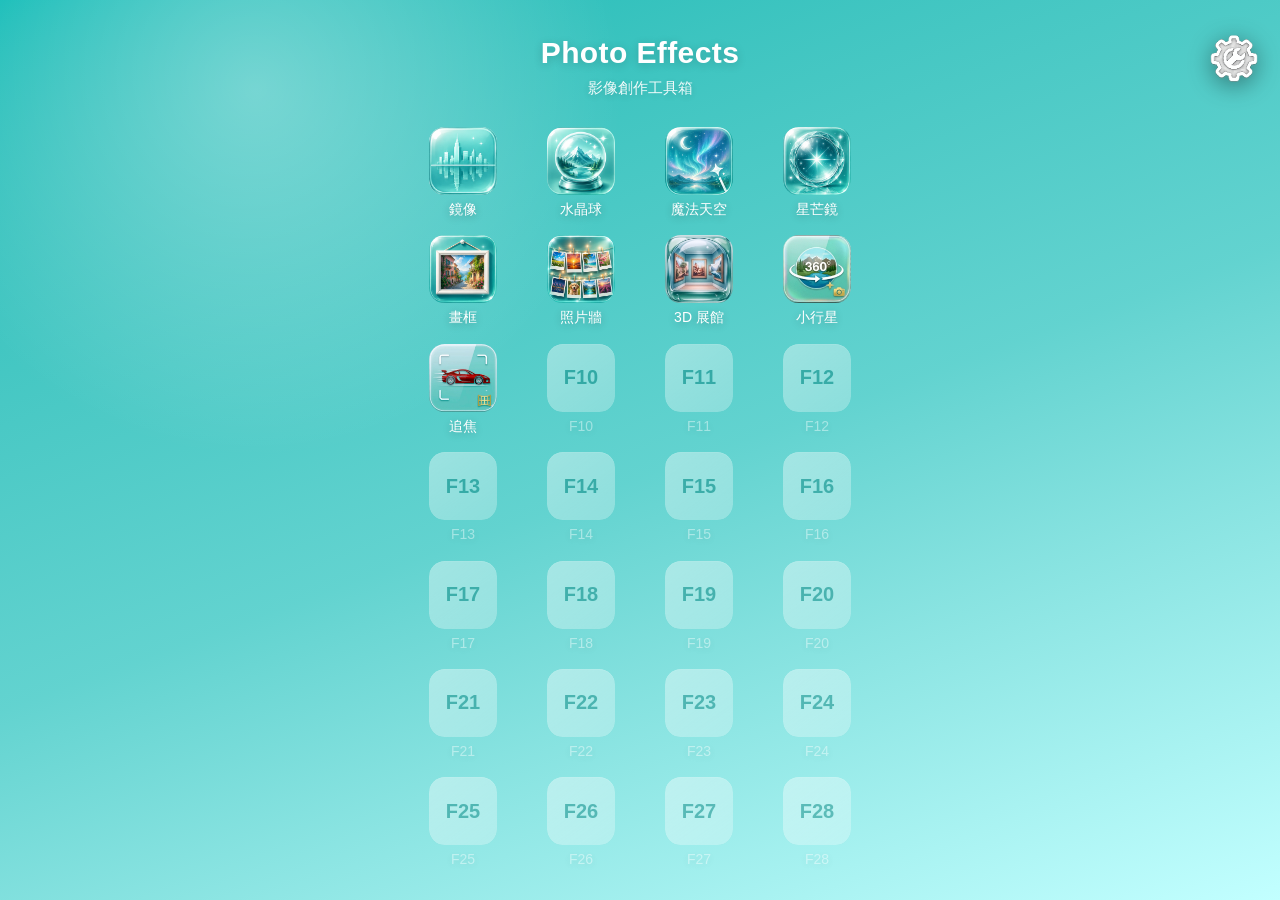
<file: index.html>
<!DOCTYPE html>
<html lang="zh-Hant">
<head>
  <meta charset="UTF-8" />
  <meta name="viewport" content="width=device-width, initial-scale=1.0, viewport-fit=cover" />
  <meta name="theme-color" content="#0abab5" />
  <meta name="mobile-web-app-capable" content="yes" />
  <meta name="apple-mobile-web-app-capable" content="yes" />
  <meta name="apple-mobile-web-app-status-bar-style" content="black-translucent" />
  <meta name="apple-mobile-web-app-title" content="Photo Effects" />
  <title>Photo Effects</title>
  <link rel="manifest" href="./manifest.json" />
  <link rel="apple-touch-icon" href="./assets/icons/app/app-icon-512.png" />
  <link rel="stylesheet" href="./assets/styles/main.css?v=0.4.19.13" />
</head>
<body>
  <div id="app"></div>
  <script type="module" src="./js/app.js?v=0.4.19.13"></script>
</body>
</html>
</file>
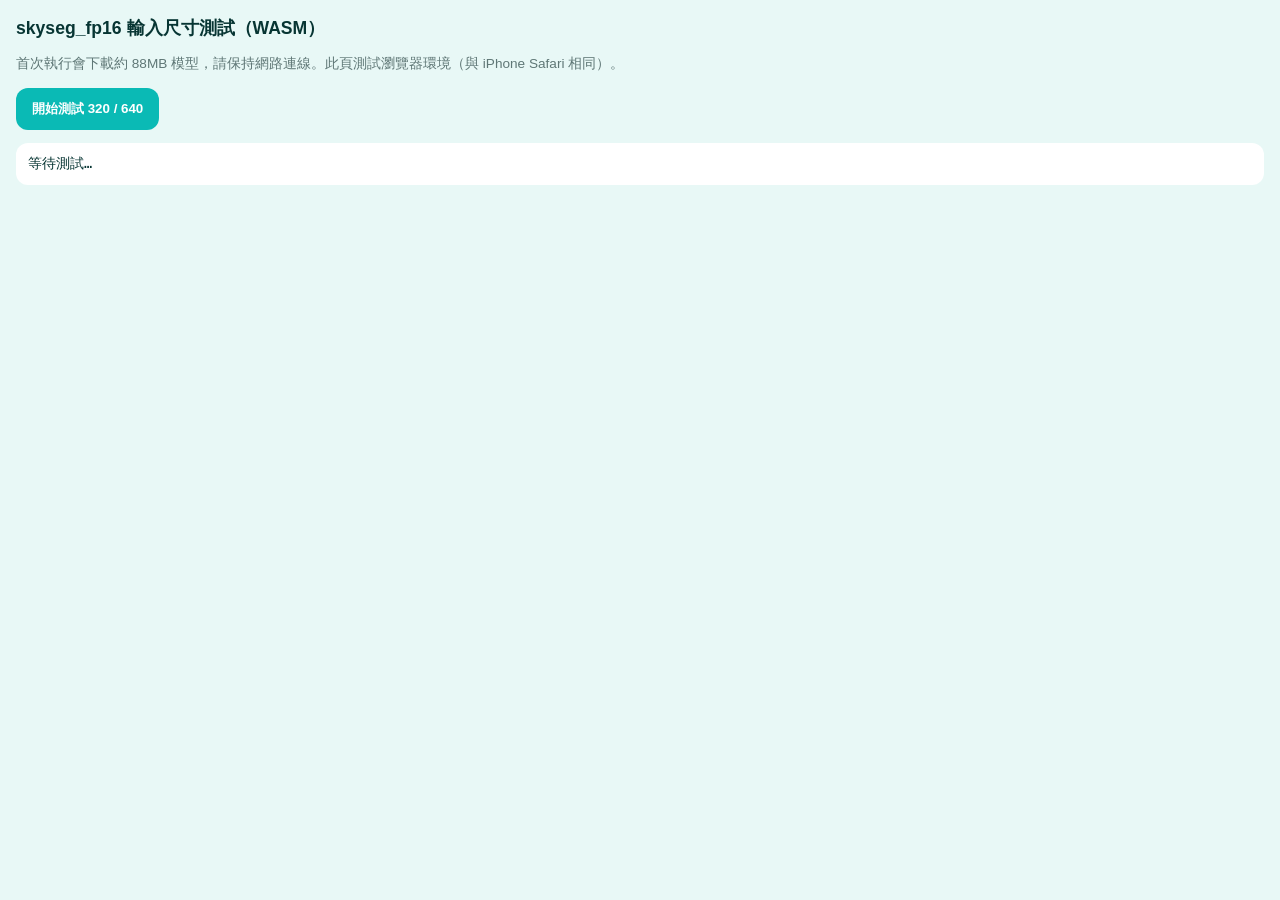
<file: tools/skyseg-input-size-test.html>
<!DOCTYPE html>
<html lang="zh-Hant">
<head>
  <meta charset="UTF-8" />
  <meta name="viewport" content="width=device-width, initial-scale=1" />
  <title>skyseg 輸入尺寸測試</title>
  <style>
    body { font-family: -apple-system, sans-serif; margin: 16px; background: #e8f8f6; color: #073533; }
    h1 { font-size: 1.1rem; }
    button { padding: 12px 16px; border: 0; border-radius: 12px; background: #0abab5; color: #fff; font-weight: 700; }
    pre { background: #fff; padding: 12px; border-radius: 12px; overflow: auto; font-size: 0.85rem; }
    .note { font-size: 0.85rem; color: #5f7776; line-height: 1.5; }
  </style>
</head>
<body>
  <h1>skyseg_fp16 輸入尺寸測試（WASM）</h1>
  <p class="note">首次執行會下載約 88MB 模型，請保持網路連線。此頁測試瀏覽器環境（與 iPhone Safari 相同）。</p>
  <button id="runBtn">開始測試 320 / 640</button>
  <pre id="log">等待測試…</pre>

  <script type="module">
    const ORT_VERSION = "1.22.0";
    const ORT_BASE = `https://cdn.jsdelivr.net/npm/onnxruntime-web@${ORT_VERSION}/dist`;
    const MODEL_URL = "https://huggingface.co/voyagerfromeast/skyseg/resolve/main/skyseg_fp16.onnx";
    const MEAN = [0.485, 0.456, 0.406];
    const STD = [0.229, 0.224, 0.225];
    const logEl = document.getElementById("log");
    const runBtn = document.getElementById("runBtn");

    function log(msg){ logEl.textContent += msg + "\n"; }

    function buildTensor(size, ort){
      const plane = size * size;
      const data = new Float32Array(3 * plane);
      for (let i = 0; i < plane; i++) {
        data[i] = (0.5 - MEAN[0]) / STD[0];
        data[i + plane] = (0.5 - MEAN[1]) / STD[1];
        data[i + plane * 2] = (0.5 - MEAN[2]) / STD[2];
      }
      return new ort.Tensor("float32", data, [1, 3, size, size]);
    }

    async function testSize(session, ort, size, inputName, outputName){
      const t0 = performance.now();
      const result = await session.run({ [inputName]: buildTensor(size, ort) });
      const ms = performance.now() - t0;
      const dims = result[outputName].dims.join(" × ");
      return { ok: true, ms, dims };
    }

    runBtn.addEventListener("click", async () => {
      runBtn.disabled = true;
      logEl.textContent = "";
      try {
        log("載入 ONNX Runtime WASM…");
        const ort = await import(`${ORT_BASE}/ort.bundle.min.mjs`);
        ort.env.wasm.wasmPaths = ORT_BASE + "/";

        log("下載模型…");
        const response = await fetch(MODEL_URL);
        const buffer = await response.arrayBuffer();
        log(`模型大小：${(buffer.byteLength / 1024 / 1024).toFixed(1)} MB`);

        log("建立 session…");
        const session = await ort.InferenceSession.create(buffer, { executionProviders: ["wasm"] });
        const inputName = session.inputNames[0];
        const outputName = session.outputNames[0];
        log(`輸入：${inputName}`);
        log(`輸出：${outputName}\n`);

        const results = {};
        for (const size of [320, 640]) {
          log(`測試 ${size}×${size} …`);
          try {
            const r = await testSize(session, ort, size, inputName, outputName);
            results[size] = r;
            log(`  ✓ 成功 ${r.ms.toFixed(0)} ms，輸出 ${r.dims}`);
          } catch (error) {
            results[size] = { ok: false, error: error.message };
            log(`  ✗ 失敗：${error.message}`);
          }
        }

        log("\n=== 結論 ===");
        if (results[640]?.ok) {
          log(`640 可用，約慢 ${(results[640].ms / results[320].ms).toFixed(2)}×`);
        } else {
          log("640 不可用，模型固定 320×320。");
          log("建議：320 推論 → 中繼放大 → 全圖合成。");
        }
      } catch (error) {
        log("錯誤：" + error.message);
      } finally {
        runBtn.disabled = false;
      }
    });
  </script>
</body>
</html>
</file>
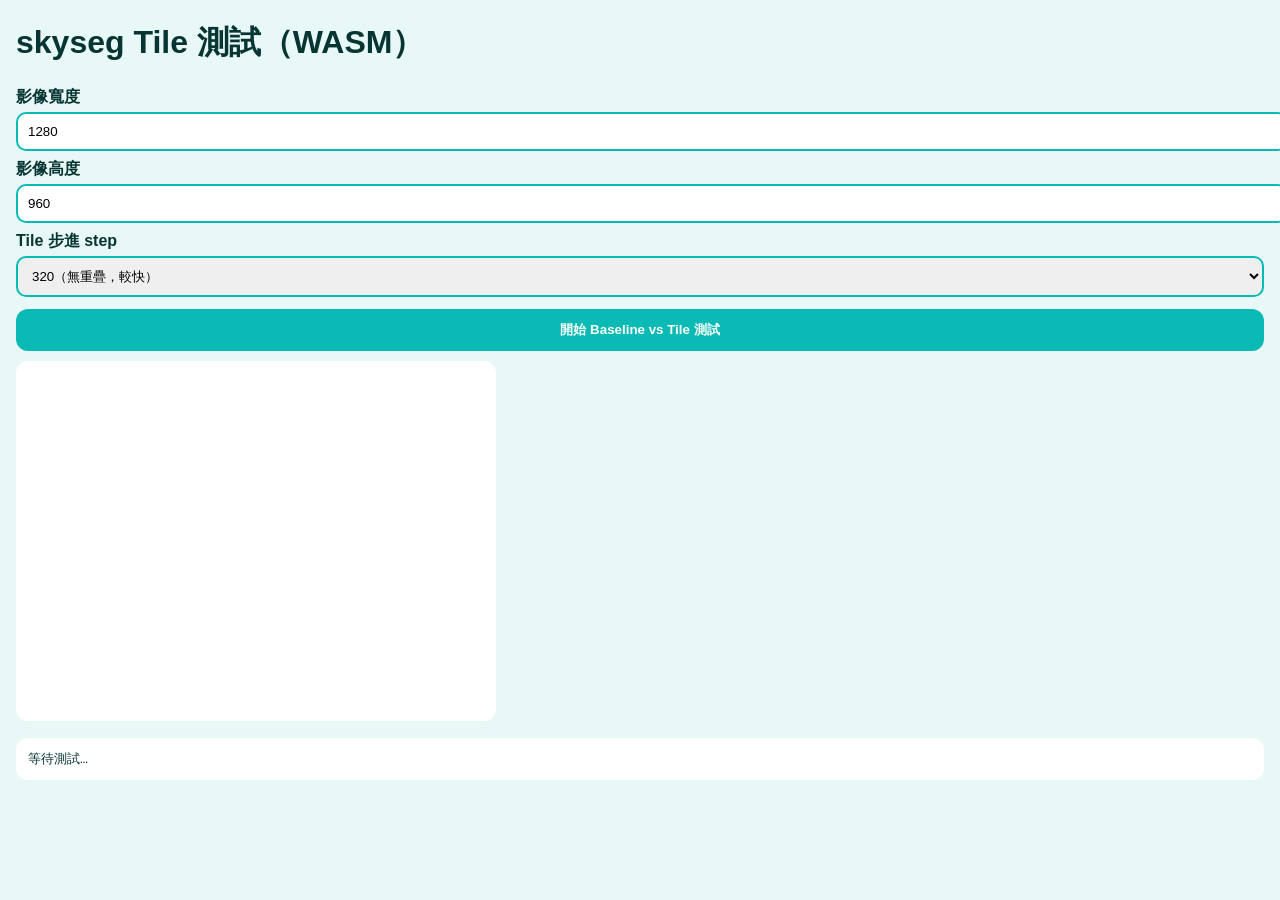
<file: tools/skyseg-tile-test.html>
<!DOCTYPE html>
<html lang="zh-Hant">
<head>
  <meta charset="UTF-8" />
  <meta name="viewport" content="width=device-width, initial-scale=1" />
  <title>skyseg Tile 測試</title>
  <style>
    body { font-family: -apple-system, sans-serif; margin: 16px; background: #e8f8f6; color: #073533; }
    label { display: block; margin: 8px 0 4px; font-weight: 700; }
    select, input { width: 100%; padding: 10px; border-radius: 10px; border: 2px solid #0abab5; }
    button { margin-top: 12px; padding: 12px 16px; border: 0; border-radius: 12px; background: #0abab5; color: #fff; font-weight: 700; width: 100%; }
    pre { background: #fff; padding: 12px; border-radius: 12px; font-size: 0.82rem; overflow: auto; }
    canvas { width: 100%; max-width: 480px; border-radius: 12px; margin-top: 10px; background: #fff; }
  </style>
</head>
<body>
  <h1>skyseg Tile 測試（WASM）</h1>
  <label>影像寬度</label>
  <input id="width" type="number" value="1280" />
  <label>影像高度</label>
  <input id="height" type="number" value="960" />
  <label>Tile 步進 step</label>
  <select id="step">
    <option value="320">320（無重疊，較快）</option>
    <option value="240">240（25% 重疊）</option>
    <option value="160">160（50% 重疊，較慢）</option>
  </select>
  <button id="runBtn">開始 Baseline vs Tile 測試</button>
  <canvas id="preview" width="320" height="240"></canvas>
  <pre id="log">等待測試…</pre>

  <script type="module">
    const ORT_VERSION = "1.22.0";
    const ORT_BASE = `https://cdn.jsdelivr.net/npm/onnxruntime-web@${ORT_VERSION}/dist`;
    const MODEL_URL = "https://huggingface.co/voyagerfromeast/skyseg/resolve/main/skyseg_fp16.onnx";
    const TILE = 320;
    const MEAN = [0.485, 0.456, 0.406];
    const STD = [0.229, 0.224, 0.225];

    const logEl = document.getElementById("log");
    const runBtn = document.getElementById("runBtn");
    const preview = document.getElementById("preview");
    const pctx = preview.getContext("2d");

    const log = msg => { logEl.textContent += msg + "\n"; };

    function createSynthetic(width, height){
      const canvas = document.createElement("canvas");
      canvas.width = width;
      canvas.height = height;
      const ctx = canvas.getContext("2d");
      const horizon = Math.round(height * 0.55);
      const imageData = ctx.createImageData(width, height);
      for (let y = 0; y < height; y++) {
        for (let x = 0; x < width; x++) {
          const hill = Math.sin(x * 0.03) * 18;
          const sky = y < horizon + hill;
          const i = (y * width + x) * 4;
          imageData.data[i] = sky ? 90 : 34;
          imageData.data[i + 1] = sky ? 160 : 58;
          imageData.data[i + 2] = sky ? 230 : 42;
          imageData.data[i + 3] = 255;
        }
      }
      ctx.putImageData(imageData, 0, 0);
      return canvas;
    }

    function toTensorFromCanvas(srcCanvas, dstSize, ort){
      const tmp = document.createElement("canvas");
      tmp.width = dstSize;
      tmp.height = dstSize;
      const ctx = tmp.getContext("2d");
      ctx.drawImage(srcCanvas, 0, 0, dstSize, dstSize);
      const { data } = ctx.getImageData(0, 0, dstSize, dstSize);
      const plane = dstSize * dstSize;
      const float32 = new Float32Array(3 * plane);
      for (let i = 0; i < plane; i++) {
        float32[i] = (data[i * 4] / 255 - MEAN[0]) / STD[0];
        float32[i + plane] = (data[i * 4 + 1] / 255 - MEAN[1]) / STD[1];
        float32[i + plane * 2] = (data[i * 4 + 2] / 255 - MEAN[2]) / STD[2];
      }
      return new ort.Tensor("float32", float32, [1, 3, dstSize, dstSize]);
    }

    async function infer(session, ort, canvas){
      const t0 = performance.now();
      const result = await session.run({
        [session.inputNames[0]]: toTensorFromCanvas(canvas, TILE, ort)
      });
      return { ms: performance.now() - t0, data: result[session.outputNames[0]].data };
    }

    function drawMaskPreview(prob, label){
      const imageData = pctx.createImageData(preview.width, preview.height);
      for (let i = 0; i < prob.length; i++) {
        const v = Math.round(prob[i] * 255);
        const j = i * 4;
        imageData.data[j] = v;
        imageData.data[j + 1] = v;
        imageData.data[j + 2] = v;
        imageData.data[j + 3] = 255;
      }
      pctx.putImageData(imageData, 0, 0);
      pctx.fillStyle = "#073533";
      pctx.font = "bold 14px sans-serif";
      pctx.fillText(label, 8, 20);
    }

    function origins(length, step){
      const max = Math.max(0, length - TILE);
      const list = [];
      for (let p = 0; p <= max; p += step) list.push(p);
      if (list[list.length - 1] !== max) list.push(max);
      return [...new Set(list)];
    }

    runBtn.addEventListener("click", async () => {
      runBtn.disabled = true;
      logEl.textContent = "";
      const width = Number(document.getElementById("width").value);
      const height = Number(document.getElementById("height").value);
      const step = Number(document.getElementById("step").value);

      try {
        log("載入 ONNX WASM…");
        const ort = await import(`${ORT_BASE}/ort.bundle.min.mjs`);
        ort.env.wasm.wasmPaths = ORT_BASE + "/";
        const response = await fetch(MODEL_URL);
        const session = await ort.InferenceSession.create(await response.arrayBuffer(), {
          executionProviders: ["wasm"]
        });

        const source = createSynthetic(width, height);
        log(`影像 ${width}×${height}，step=${step}\n`);

        const full = document.createElement("canvas");
        full.width = width;
        full.height = height;
        full.getContext("2d").drawImage(source, 0, 0);

        const down = document.createElement("canvas");
        down.width = TILE;
        down.height = TILE;
        down.getContext("2d").drawImage(full, 0, 0, TILE, TILE);
        const base = await infer(session, ort, down);
        log(`Baseline：1 次推論，${base.ms.toFixed(0)} ms`);
        drawMaskPreview([...base.data], "Baseline 320");

        const xs = origins(width, step);
        const ys = origins(height, step);
        let totalMs = 0;
        let count = 0;
        const t1 = performance.now();
        for (const y0 of ys) {
          for (const x0 of xs) {
            const tile = document.createElement("canvas");
            tile.width = TILE;
            tile.height = TILE;
            const tctx = tile.getContext("2d");
            tctx.drawImage(full, x0, y0, TILE, TILE, 0, 0, TILE, TILE);
            await infer(session, ort, tile);
            count += 1;
          }
        }
        totalMs = performance.now() - t1;
        log(`Tile：${xs.length}×${ys.length} = ${count} 次推論，${totalMs.toFixed(0)} ms`);
        log(`倍率：${(totalMs / base.ms).toFixed(1)}× baseline`);
        log("\n結論：Tile 在 WASM 上通常慢 N 倍（N = tile 數）。");
        log("若要用於生產，建議只對天空上半部 tile，或維持 320 baseline + 柔邊合成。");
      } catch (error) {
        log("錯誤：" + error.message);
      } finally {
        runBtn.disabled = false;
      }
    });
  </script>
</body>
</html>
</file>
<file: assets/styles/main.css>
/* Photo Effects v0.3.0 - Single CSS Baseline */
:root{--base:#0abab5;--base-dark:#078f8b;--base-light:#c9fff8;--card:rgba(255,255,255,.9);--text:#073533;--muted:#5f7776;--shadow:0 16px 40px rgba(0,0,0,.18);--radius:24px;--feature-columns:4;--feature-icon-size:68px;--feature-label-size:14px;--page-font-size:16px}
*{box-sizing:border-box}html,body{margin:0;min-height:100%;font-family:-apple-system,BlinkMacSystemFont,"Segoe UI","Noto Sans TC","PingFang TC","Microsoft JhengHei",sans-serif;color:var(--text);font-size:var(--page-font-size);background:radial-gradient(circle at 20% 10%,rgba(255,255,255,.34),transparent 28%),linear-gradient(160deg,var(--base) 0%,color-mix(in srgb,var(--base) 64%,white) 52%,var(--base-light) 100%)}
body.font-small{--feature-columns:4;--feature-icon-size:60px;--feature-label-size:13px;--page-font-size:15px}body.font-medium{--feature-columns:4;--feature-icon-size:68px;--feature-label-size:14px;--page-font-size:16px}body.font-large{--feature-columns:3;--feature-icon-size:88px;--feature-label-size:18px;--page-font-size:19px}
button,input,select{font:inherit}button{touch-action:manipulation;-webkit-tap-highlight-color:transparent}.app-shell{min-height:100vh;padding:calc(18px + env(safe-area-inset-top)) 16px calc(24px + env(safe-area-inset-bottom))}
.icon-button{appearance:none;border:0;padding:0;margin:0;background:transparent;display:inline-flex;align-items:center;justify-content:center;width:60px;height:60px;cursor:pointer;color:white}.icon-button img{width:48px;height:48px;object-fit:contain;display:block;pointer-events:none;filter:drop-shadow(0 5px 12px rgba(0,0,0,.42)) brightness(1.08)}.icon-button:active{transform:scale(.94)}.icon-text-fallback{display:none;color:white;font-size:13px;font-weight:900;text-shadow:0 2px 8px rgba(0,0,0,.32)}
.home-header{position:relative;text-align:center;color:white;padding:18px 64px 10px;text-shadow:0 2px 10px rgba(0,0,0,.18)}.home-header h1{margin:0;font-size:30px;letter-spacing:.4px}.home-header p{margin:8px 0 0;opacity:.92;font-size:.95rem}.home-settings{position:absolute;right:0;top:10px;z-index:5}
.icon-grid{width:min(460px,100%);margin:18px auto 0;display:grid;grid-template-columns:repeat(var(--feature-columns),1fr);gap:18px 12px}.feature-icon{appearance:none;border:0;background:transparent;padding:0;display:flex;flex-direction:column;align-items:center;gap:7px;color:white;cursor:pointer}.feature-icon:disabled{opacity:.42;cursor:not-allowed}.icon-tile{position:relative;width:var(--feature-icon-size);height:var(--feature-icon-size);border-radius:23%;overflow:hidden;background:transparent;box-shadow:none;display:flex;align-items:center;justify-content:center;color:white;font-weight:800;font-size:20px}.icon-tile img{position:absolute;inset:0;width:100%;height:100%;object-fit:cover;display:block;z-index:2;pointer-events:none}.icon-fallback{position:absolute;inset:0;display:flex;align-items:center;justify-content:center;z-index:1;border-radius:23%;background:linear-gradient(145deg,rgba(255,255,255,.95),rgba(255,255,255,.62));color:var(--base-dark);box-shadow:0 8px 20px rgba(0,0,0,.18),inset 0 1px 0 rgba(255,255,255,.8)}.icon-label{font-size:var(--feature-label-size);line-height:1.1;text-shadow:0 2px 8px rgba(0,0,0,.24)}
.page{width:min(800px,100%);margin:0 auto}.topbar{position:relative;display:flex;align-items:center;justify-content:center;color:white;padding:6px 64px 16px;min-height:72px}.feature-home{position:absolute;left:0;top:0;z-index:5}.topbar-title{text-align:center}.topbar-title h1{margin:0;font-size:1.45rem}.panel{background:var(--card);border-radius:var(--radius);box-shadow:var(--shadow);padding:16px;backdrop-filter:blur(12px)}
.settings-group{display:grid;gap:12px;margin-bottom:20px}.settings-title{font-weight:800;margin:0}.radio-row{display:grid;grid-template-columns:repeat(3,1fr);gap:8px}.radio-pill{display:flex;align-items:center;justify-content:center;gap:6px;padding:12px 10px;border-radius:16px;background:white;box-shadow:0 5px 14px rgba(0,0,0,.10)}.color-grid{display:grid;grid-template-columns:repeat(4,1fr);gap:10px}.color-choice{position:relative;border:3px solid rgba(255,255,255,.8);min-height:54px;border-radius:18px;box-shadow:0 7px 18px rgba(0,0,0,.16)}.color-choice.active{outline:4px solid white;outline-offset:3px;box-shadow:0 0 0 4px rgba(0,0,0,.22),0 10px 24px rgba(0,0,0,.24)}.color-check{display:none;position:absolute;inset:0;align-items:center;justify-content:center;color:white;font-size:28px;font-weight:900;text-shadow:0 2px 8px rgba(0,0,0,.45)}.color-choice.active .color-check{display:flex}
.mirror-topbar{padding-left:64px;padding-right:196px}.topbar-actions{position:absolute;right:0;top:0;z-index:5;display:flex;align-items:center;gap:6px}.canvas-wrap{margin:0 0 14px;background:rgba(255,255,255,.58);border-radius:20px;padding:10px;overflow:auto;text-align:center;min-height:240px;display:flex;align-items:center;justify-content:center}.empty-canvas{color:var(--muted);font-size:.95rem;padding:36px 10px}canvas{max-width:100%;height:auto;border-radius:14px;background:white;box-shadow:0 8px 20px rgba(0,0,0,.12)}.controls{display:grid;gap:14px}.segment{display:grid;grid-template-columns:repeat(3,1fr);gap:8px}.segment.segment-cols-2{grid-template-columns:repeat(2,1fr)}.segment button,.select-control{border:0;border-radius:16px;padding:13px 12px;background:white;color:var(--text);box-shadow:0 5px 14px rgba(0,0,0,.10)}.segment button.active{background:linear-gradient(145deg,var(--base),var(--base-dark));color:white;font-weight:900;box-shadow:0 0 0 3px rgba(255,255,255,.86),0 9px 22px rgba(0,0,0,.22);transform:translateY(-1px)}
.selection-row{display:grid;grid-template-columns:92px minmax(0,1fr);align-items:center;gap:10px;width:100%}.selection-label{white-space:nowrap;font-weight:900;color:var(--base-dark);text-align:left}.select-control,.select-control.selected{display:block;width:100%;min-width:0;max-width:100%;min-height:48px;padding:12px 38px 12px 14px;color:var(--text);background:linear-gradient(45deg,transparent 50%,var(--base-dark) 50%) right 18px center/7px 7px no-repeat,linear-gradient(135deg,var(--base-dark) 50%,transparent 50%) right 11px center/7px 7px no-repeat,white;border:3px solid var(--base);border-radius:16px;box-shadow:0 0 0 3px rgba(255,255,255,.72),0 6px 16px rgba(0,0,0,.13);font-weight:900;line-height:1.25;text-overflow:ellipsis;overflow:hidden;white-space:nowrap;appearance:none;-webkit-appearance:none}.select-control option{color:#073533;background:#fff;font-weight:700}.slider-row{background:rgba(255,255,255,.65);border-radius:18px;padding:13px}.slider-head{display:flex;justify-content:space-between;align-items:baseline;margin-bottom:8px;font-weight:700}.slider-head span:last-child{color:var(--base-dark);font-variant-numeric:tabular-nums}input[type="range"]{width:100%;accent-color:var(--base)}
.note{color:var(--muted);font-size:.82rem;line-height:1.55}.hidden{display:none!important}.file-input-hidden{position:absolute;width:1px;height:1px;opacity:0;pointer-events:none}
@media(max-width:430px){.mirror-topbar{padding-left:58px;padding-right:174px}.topbar-actions{gap:2px}.topbar-actions .icon-button,.feature-home{width:54px;height:54px}.topbar-actions .icon-button img,.feature-home img{width:43px;height:43px}}
@media(max-width:380px){body.font-medium{--feature-icon-size:62px}body.font-large{--feature-icon-size:78px}.icon-grid{gap:16px 8px}.mirror-topbar{padding-left:50px;padding-right:150px}.topbar-title h1{font-size:1.12rem}.topbar-actions .icon-button,.feature-home{width:48px;height:48px}.topbar-actions .icon-button img,.feature-home img{width:38px;height:38px}.segment button{padding:11px 6px;font-size:.9rem}.selection-row{grid-template-columns:1fr;gap:6px}.selection-label{font-size:.95rem}.select-control,.select-control.selected{min-height:50px;font-size:.95rem}}

/* F2 水晶球 v0.3.8 */
.app-shell.crystal-page {
  padding: env(safe-area-inset-top) 10px calc(12px + env(safe-area-inset-bottom));
}

.crystal-page .crystal-topbar {
  min-height: 60px;
  padding: 0 64px 0;
}

.crystal-page .panel {
  margin-top: 6px;
  padding: 0 10px 10px;
}

.crystal-page .canvas-wrap {
  margin-bottom: 0;
  padding: 0 4px 0;
}

.crystal-topbar .topbar-title h1 {
  line-height: 1.1;
}

.crystal-version {
  margin: 2px 0 0;
  font-size: 0.68rem;
  font-weight: 700;
  opacity: 0.72;
  letter-spacing: 0.02em;
}

.crystal-topbar {
  justify-content: flex-start;
  padding-left: 64px;
  padding-right: 196px;
}

.crystal-topbar .topbar-title {
  text-align: left;
}

.crystal-canvas-wrap {
  position: relative;
  aspect-ratio: 3 / 4;
  max-height: min(92vh, 1320px);
  margin-inline: auto;
}

.crystal-canvas {
  width: 100%;
  height: 100%;
  object-fit: contain;
  border-radius: 24px;
}

.crystal-canvas-tool {
  position: absolute;
  top: 14px;
  z-index: 6;
  width: 56px;
  height: 56px;
  border: 0;
  padding: 0;
  background: transparent;
  cursor: pointer;
  display: inline-flex;
  align-items: center;
  justify-content: center;
  touch-action: manipulation;
}

.crystal-canvas-tool-left {
  left: 12px;
}

.crystal-canvas-tool-right {
  right: 12px;
  left: auto;
}

.crystal-canvas-tool:active {
  transform: scale(0.94);
}

.crystal-reset-marker-icon {
  position: relative;
  width: 36px;
  height: 36px;
  border-radius: 50%;
  background: #1e88e5;
  box-shadow: 0 0 0 3px rgba(255, 255, 255, 0.92), 0 4px 12px rgba(0, 0, 0, 0.28);
}

.crystal-reset-marker-icon::before {
  content: "";
  position: absolute;
  left: 11px;
  top: 50%;
  width: 13px;
  height: 13px;
  border-left: 3px solid rgba(255, 255, 255, 0.96);
  border-bottom: 3px solid rgba(255, 255, 255, 0.96);
  transform: translateY(-58%) rotate(45deg);
  border-radius: 1px;
}

.crystal-reset-marker-icon::after {
  content: "";
  position: absolute;
  left: 10px;
  top: 50%;
  width: 16px;
  height: 3px;
  background: rgba(255, 255, 255, 0.96);
  transform: translateY(-50%);
  border-radius: 2px;
}

.crystal-center-marker-dot {
  position: relative;
  width: 36px;
  height: 36px;
  border-radius: 50%;
  background: #e53935;
  box-shadow: 0 0 0 3px rgba(255, 255, 255, 0.92), 0 4px 12px rgba(0, 0, 0, 0.28);
}

.crystal-center-marker-dot::before,
.crystal-center-marker-dot::after {
  content: "";
  position: absolute;
  left: 50%;
  top: 50%;
  background: rgba(255, 255, 255, 0.95);
  transform: translate(-50%, -50%);
  border-radius: 1px;
}

.crystal-center-marker-dot::before {
  width: 2px;
  height: 16px;
}

.crystal-center-marker-dot::after {
  width: 16px;
  height: 2px;
}

.crystal-tab-bar {
  display: grid;
  grid-template-columns: repeat(3, minmax(0, 1fr));
  gap: 6px;
  margin: 8px 0 0;
  padding: 0;
}

.crystal-tab-button {
  min-height: 48px;
  border: 0;
  border-radius: 14px;
  padding: 10px 6px;
  background: rgba(255, 255, 255, 0.78);
  color: var(--base-dark);
  font: inherit;
  font-size: 0.82rem;
  font-weight: 800;
  line-height: 1.15;
  box-shadow: inset 0 1px 0 rgba(255, 255, 255, 0.72), 0 4px 10px rgba(0, 0, 0, 0.08);
  cursor: pointer;
  touch-action: manipulation;
}

.crystal-tab-button.active {
  background: linear-gradient(145deg, var(--base), var(--base-dark));
  color: #fff;
  box-shadow: 0 0 0 2px rgba(255, 255, 255, 0.72), 0 6px 14px rgba(0, 0, 0, 0.16);
}

.crystal-tab-button:active {
  transform: scale(0.98);
}

.crystal-tab-panels {
  margin-top: 8px;
}

.crystal-tab-panel {
  display: block;
}

.crystal-adjust-row {
  margin-bottom: 8px;
}

.crystal-picker-label {
  margin: 0 0 4px;
  font-size: 0.82rem;
  font-weight: 800;
  color: var(--base-dark);
}

.crystal-asset-carousel {
  position: relative;
}

.crystal-asset-track {
  display: flex;
  flex-wrap: nowrap;
  gap: 8px;
  overflow-x: auto;
  overflow-y: hidden;
  padding: 2px 4px 6px;
  scroll-snap-type: x mandatory;
  scroll-behavior: smooth;
  -webkit-overflow-scrolling: touch;
  scrollbar-width: none;
}

.crystal-asset-track::-webkit-scrollbar {
  display: none;
}

.crystal-carousel-hint {
  position: absolute;
  top: 50%;
  z-index: 2;
  width: 0;
  height: 0;
  border-style: solid;
  pointer-events: none;
  transform: translateY(-50%);
}

.crystal-carousel-hint-left {
  left: 0;
  border-width: 7px 9px 7px 0;
  border-color: transparent rgba(0, 0, 0, 0.78) transparent transparent;
}

.crystal-carousel-hint-right {
  right: 0;
  border-width: 7px 0 7px 9px;
  border-color: transparent transparent transparent rgba(0, 0, 0, 0.78);
}

.crystal-scene-button,
.crystal-seat-button {
  flex: 0 0 88px;
  min-height: 0;
  border: 0;
  border-radius: 12px;
  padding: 3px;
  background: rgba(255, 255, 255, 0.82);
  color: #073f3d;
  font: inherit;
  box-shadow: inset 0 1px 0 rgba(255, 255, 255, 0.72), 0 4px 10px rgba(0, 0, 0, 0.08);
  display: block;
  scroll-snap-align: start;
}

.crystal-scene-button.active,
.crystal-seat-button.active {
  background: linear-gradient(135deg, rgba(10, 186, 181, 0.22), rgba(47, 85, 212, 0.9));
  box-shadow: 0 0 0 2px rgba(10, 186, 181, 0.28), 0 6px 14px rgba(0, 0, 0, 0.14);
}

.crystal-scene-thumb,
.crystal-seat-thumb {
  width: 100%;
  aspect-ratio: 1 / 1;
  height: auto;
  border-radius: 9px;
  overflow: hidden;
  background: rgba(255, 255, 255, 0.56);
  display: block;
}

.crystal-scene-thumb img,
.crystal-seat-thumb img {
  width: 100%;
  height: 100%;
  object-fit: cover;
  object-position: center center;
  display: block;
}

.crystal-scene-button:active,
.crystal-seat-button:active {
  transform: scale(0.98);
}

.crystal-controls,
.crystal-tab-panel {
  gap: 10px;
}

.crystal-tab-panel input[type="range"],
.crystal-controls input[type="range"] {
  width: 100%;
  height: 36px;
  margin: 0;
  -webkit-appearance: none;
  appearance: none;
  background: transparent;
  cursor: pointer;
}

.crystal-tab-panel input[type="range"]::-webkit-slider-runnable-track,
.crystal-controls input[type="range"]::-webkit-slider-runnable-track {
  height: 12px;
  border-radius: 999px;
  background: rgba(7, 63, 61, 0.14);
  box-shadow: inset 0 1px 2px rgba(0, 0, 0, 0.08);
}

.crystal-tab-panel input[type="range"]::-webkit-slider-thumb,
.crystal-controls input[type="range"]::-webkit-slider-thumb {
  -webkit-appearance: none;
  width: 38px;
  height: 38px;
  margin-top: -13px;
  border-radius: 50%;
  border: 3px solid #fff;
  background:
    radial-gradient(circle at 32% 28%, rgba(255, 255, 255, 0.9) 0%, rgba(255, 255, 255, 0.16) 18%, transparent 38%),
    radial-gradient(circle at 50% 62%, var(--base-dark) 0%, var(--base) 55%, color-mix(in srgb, var(--base) 70%, var(--base-dark)) 100%);
  box-shadow:
    0 4px 14px rgba(0, 0, 0, 0.24),
    inset 0 -3px 6px rgba(0, 0, 0, 0.18),
    inset 0 3px 5px rgba(255, 255, 255, 0.35);
}

.crystal-tab-panel input[type="range"]::-moz-range-track,
.crystal-controls input[type="range"]::-moz-range-track {
  height: 12px;
  border-radius: 999px;
  background: rgba(7, 63, 61, 0.14);
  box-shadow: inset 0 1px 2px rgba(0, 0, 0, 0.08);
}

.crystal-tab-panel input[type="range"]::-moz-range-thumb,
.crystal-controls input[type="range"]::-moz-range-thumb {
  width: 38px;
  height: 38px;
  border-radius: 50%;
  border: 3px solid #fff;
  background:
    radial-gradient(circle at 32% 28%, rgba(255, 255, 255, 0.9) 0%, rgba(255, 255, 255, 0.16) 18%, transparent 38%),
    radial-gradient(circle at 50% 62%, var(--base-dark) 0%, var(--base) 55%, color-mix(in srgb, var(--base) 70%, var(--base-dark)) 100%);
  box-shadow:
    0 4px 14px rgba(0, 0, 0, 0.24),
    inset 0 -3px 6px rgba(0, 0, 0, 0.18),
    inset 0 3px 5px rgba(255, 255, 255, 0.35);
}

@media (max-width: 430px) {
  .crystal-page .crystal-topbar {
    min-height: 54px;
    padding: 0 58px 0;
  }

  .crystal-topbar {
    padding-left: 58px;
    padding-right: 174px;
  }

  .crystal-scene-button,
  .crystal-seat-button {
    flex-basis: 80px;
  }

  .crystal-tab-button {
    min-height: 44px;
    font-size: 0.78rem;
    padding: 8px 4px;
  }

  .crystal-canvas-tool {
    top: 10px;
    width: 52px;
    height: 52px;
  }

  .crystal-canvas-tool-left {
    left: 10px;
  }

  .crystal-canvas-tool-right {
    right: 10px;
  }

  .crystal-reset-marker-icon,
  .crystal-center-marker-dot {
    width: 32px;
    height: 32px;
  }
}

@media (max-width: 380px) {
  .crystal-page .crystal-topbar {
    min-height: 48px;
    padding: 0 50px 0;
  }

  .crystal-topbar {
    padding-left: 50px;
    padding-right: 150px;
  }

  .crystal-topbar .topbar-title h1 {
    font-size: 1.12rem;
  }
}

/* F3 魔法天空 v0.1.0 */
.magic-sky-tab-bar {
  grid-template-columns: repeat(3, minmax(0, 1fr));
}

.magic-sky-category-bar {
  display: grid;
  grid-template-columns: repeat(3, minmax(0, 1fr));
  gap: 6px;
  margin-bottom: 8px;
}

.magic-sky-category-tab {
  min-height: 40px;
  border: 0;
  border-radius: 10px;
  padding: 8px 6px;
  background: rgba(224, 242, 255, 0.9);
  color: #2a6a8a;
  font: inherit;
  font-size: 0.82rem;
  font-weight: 800;
  box-shadow: inset 0 1px 0 rgba(255, 255, 255, 0.85);
}

.magic-sky-category-tab.active {
  background: rgba(135, 206, 250, 0.55);
  color: #0a4a6e;
  box-shadow: inset 0 0 0 2px rgba(100, 180, 255, 0.75);
}

.magic-sky-page .magic-sky-panel {
  touch-action: pan-x pan-y;
}

.magic-sky-page .magic-sky-canvas-wrap {
  position: relative;
  touch-action: none;
  -webkit-user-select: none;
  user-select: none;
}

html.magic-sky-scroll-locked,
body.magic-sky-scroll-locked {
  overflow: hidden;
  position: fixed;
  width: 100%;
  height: 100%;
}

.magic-sky-button {
  flex: 0 0 104px;
  min-height: 0;
  border: 0;
  border-radius: 12px;
  padding: 3px;
  background: rgba(255, 255, 255, 0.82);
  color: #073f3d;
  font: inherit;
  box-shadow: inset 0 1px 0 rgba(255, 255, 255, 0.72), 0 4px 10px rgba(0, 0, 0, 0.08);
  display: block;
  scroll-snap-align: start;
}

.magic-sky-button.active {
  background: linear-gradient(135deg, rgba(10, 186, 181, 0.22), rgba(47, 85, 212, 0.9));
  box-shadow: 0 0 0 2px rgba(10, 186, 181, 0.28), 0 6px 14px rgba(0, 0, 0, 0.14);
}

.magic-sky-thumb {
  width: 100%;
  aspect-ratio: 4 / 3;
  height: auto;
  border-radius: 9px;
  overflow: hidden;
  background: rgba(255, 255, 255, 0.56);
  display: block;
}

.magic-sky-thumb img {
  width: 100%;
  height: 100%;
  object-fit: cover;
  object-position: center center;
  display: block;
}

.magic-sky-button:active {
  transform: scale(0.98);
}

@media (max-width: 430px) {
  .magic-sky-button {
    flex-basis: 92px;
  }

  .magic-sky-tab-bar .crystal-tab-button {
    min-height: 44px;
    font-size: 0.74rem;
    padding: 8px 3px;
  }
}

@media (max-width: 380px) {
  .magic-sky-tab-bar .crystal-tab-button {
    font-size: 0.7rem;
    padding: 7px 2px;
  }
}

.magic-sky-page .crystal-canvas-wrap.magic-sky-canvas-wrap {
  aspect-ratio: auto;
  width: 100%;
  max-width: 100%;
}

.magic-sky-page .crystal-canvas-wrap.magic-sky-canvas-wrap[data-orientation="landscape"] {
  max-height: min(72vh, 920px);
}

.magic-sky-page .crystal-canvas-wrap.magic-sky-canvas-wrap[data-orientation="portrait"] {
  max-height: min(92vh, 1320px);
}

.magic-sky-page .magic-sky-canvas {
  width: 100%;
  height: auto;
  display: block;
  object-fit: contain;
}

.magic-sky-hint {
  display: block;
  margin-top: 10px;
  font-size: 0.78rem;
  line-height: 1.45;
  color: var(--muted);
  max-width: 280px;
  margin-inline: auto;
}

.magic-sky-analyzing {
  position: absolute;
  inset: 0;
  z-index: 12;
  display: flex;
  align-items: center;
  justify-content: center;
  padding: 16px;
  background: rgba(7, 53, 51, 0.42);
  border-radius: 24px;
  backdrop-filter: blur(6px);
}

.magic-sky-analyzing-card {
  min-width: min(300px, 92%);
  padding: 18px 20px 16px;
  border-radius: 18px;
  background: rgba(255, 255, 255, 0.96);
  box-shadow: 0 12px 32px rgba(0, 0, 0, 0.22);
  text-align: center;
}

.magic-sky-analyzing-spinner {
  width: 40px;
  height: 40px;
  margin: 0 auto 14px;
  border: 3px solid rgba(7, 53, 51, 0.14);
  border-top-color: var(--base-dark);
  border-radius: 50%;
  opacity: 0;
  transform: scale(0.92);
  transition: opacity 0.15s ease, transform 0.15s ease;
}

.magic-sky-analyzing-spinner.is-active {
  opacity: 1;
  animation: magic-sky-spin 0.85s linear infinite;
}

.magic-sky-analyzing-stage {
  margin: 0 0 6px;
  font-size: 0.78rem;
  font-weight: 800;
  letter-spacing: 0.04em;
  text-transform: uppercase;
  color: var(--base);
}

.magic-sky-analyzing-detail {
  margin: 0;
  font-weight: 700;
  color: var(--base-dark);
  font-size: 0.92rem;
  line-height: 1.45;
  white-space: pre-line;
}

@keyframes magic-sky-spin {
  to {
    transform: rotate(360deg);
  }
}

.magic-sky-analyzing-card p {
  margin: 0;
}

.magic-sky-adjust-segments {
  margin-bottom: 6px;
}

.magic-sky-adjust-segment {
  min-height: 42px;
  font-size: 0.82rem;
  font-weight: 800;
}

.magic-sky-adjust-hint {
  margin: 0 0 8px;
  font-size: 0.76rem;
  line-height: 1.4;
  color: var(--muted);
  text-align: center;
}

.magic-sky-repair-hint {
  margin: 0 0 12px;
  font-size: 0.82rem;
  line-height: 1.5;
  color: var(--muted);
  text-align: center;
}

.magic-sky-repair-actions {
  display: flex;
  justify-content: center;
  gap: 10px;
}

.magic-sky-repair-btn {
  border: 0;
  border-radius: 16px;
  padding: 11px 18px;
  background: white;
  color: var(--text);
  box-shadow: 0 5px 14px rgba(0, 0, 0, 0.1);
  font-weight: 700;
}

.magic-sky-repair-region-list {
  display: flex;
  flex-wrap: wrap;
  justify-content: center;
  gap: 8px;
  margin: 0;
}

.magic-sky-repair-groups {
  display: grid;
  gap: 14px;
  margin: 0 0 12px;
}

.magic-sky-repair-group-title {
  margin: 0 0 8px;
  font-size: 0.82rem;
  font-weight: 800;
  color: var(--text);
  text-align: center;
}

.magic-sky-repair-group-empty {
  margin: 0;
  font-size: 0.76rem;
  color: var(--muted);
  text-align: center;
}

.magic-sky-repair-region-list.is-reference .magic-sky-repair-region-chip {
  opacity: 0.82;
}

.magic-sky-repair-region-chip.is-reference {
  cursor: default;
  box-shadow: none;
}

.magic-sky-repair-region-chip {
  display: inline-flex;
  align-items: center;
  gap: 6px;
  border: 2px solid var(--region-color, #6c8cff);
  border-radius: 999px;
  padding: 8px 12px;
  background: rgba(255, 255, 255, 0.92);
  color: var(--text);
  font-weight: 700;
  box-shadow: 0 4px 12px rgba(0, 0, 0, 0.08);
}

.magic-sky-repair-region-chip.is-selected {
  background: var(--region-color, #6c8cff);
  color: #fff;
}

.magic-sky-repair-region-chip-id {
  display: inline-flex;
  align-items: center;
  justify-content: center;
  min-width: 1.4rem;
}

.magic-sky-repair-region-chip-label {
  font-size: 0.78rem;
}

.magic-sky-repair-empty {
  margin: 0 0 12px;
  font-size: 0.8rem;
  line-height: 1.45;
  color: var(--muted);
  text-align: center;
}

.magic-sky-repair-markers {
  position: absolute;
  inset: 0;
  pointer-events: none;
  z-index: 2;
}

.magic-sky-repair-badge {
  position: absolute;
  pointer-events: auto;
  transform: translate(-50%, -50%);
  width: 2rem;
  height: 2rem;
  border: 3px solid #6c8cff;
  border-radius: 50%;
  background: rgba(255, 255, 255, 0.95);
  color: var(--text);
  font-weight: 800;
  font-size: 0.95rem;
  box-shadow: 0 4px 14px rgba(0, 0, 0, 0.18);
}

.magic-sky-repair-badge.is-selected {
  background: #6c8cff;
  color: #fff;
}

.magic-sky-repair-badge.is-reference.is-selected {
  background: rgba(255, 255, 255, 0.95);
  color: var(--text);
}

.magic-sky-canvas.magic-sky-repair-mode {
  cursor: default;
}

.magic-sky-canvas.magic-sky-repair-mode:active {
  cursor: default;
}

/* F4 星芒鏡 v0.1.1 - 依原圖比例輸出，不裁切直式／橫式／正方形照片 */
.starburst-page .crystal-canvas-wrap.starburst-canvas-wrap {
  aspect-ratio: auto;
  width: 100%;
  max-width: 100%;
}

.starburst-page .crystal-canvas-wrap.starburst-canvas-wrap[data-orientation="landscape"] {
  max-height: min(72vh, 920px);
}

.starburst-page .crystal-canvas-wrap.starburst-canvas-wrap[data-orientation="portrait"] {
  max-height: min(92vh, 1320px);
}

.starburst-page .starburst-canvas {
  width: 100%;
  height: auto;
  display: block;
  object-fit: contain;
}

/* F5 畫框 v0.4.1 - 經典／藝術／照片畫廊 */
.frame-category-scroller {
  margin: 8px 0 0;
  padding: 0;
}

.frame-category-track {
  display: flex;
  flex-wrap: nowrap;
  gap: 8px;
  overflow-x: auto;
  overflow-y: hidden;
  padding: 2px 2px 8px;
  scroll-snap-type: x mandatory;
  scroll-behavior: smooth;
  -webkit-overflow-scrolling: touch;
  scrollbar-width: none;
}

.frame-category-track::-webkit-scrollbar {
  display: none;
}

.frame-category-button {
  flex: 0 0 auto;
  min-width: 96px;
  scroll-snap-align: start;
  white-space: nowrap;
}

.frame-category-button.is-preview:not(.active) {
  opacity: 0.72;
}

.frame-category-button.is-preview.active {
  background: linear-gradient(145deg, rgba(10, 186, 181, 0.72), rgba(7, 99, 96, 0.88));
}

.frame-material-panel {
  margin-top: 8px;
}

.frame-classic-rows {
  display: flex;
  flex-direction: column;
  gap: 10px;
}

.frame-classic-row {
  display: flex;
  flex-direction: column;
  gap: 4px;
}

.frame-row-label {
  margin: 0;
  padding: 0 4px;
  font-size: 13px;
  font-weight: 600;
  color: rgba(7, 70, 68, 0.88);
}

.frame-strip-thumb {
  background: #e7ebea;
}

.frame-strip-thumb img {
  object-fit: cover;
  object-position: center;
}

/* Artistic thumbs: zoom the top-right corner so moulding fills ~3/4 of the tile. */
.frame-artistic-thumb {
  background: #eef2f1;
}

.frame-artistic-thumb img {
  object-fit: cover;
  object-position: 100% 0%;
  transform: scale(1.75);
  transform-origin: 100% 0%;
}

.frame-material-button {
  flex: 0 0 104px;
}

.frame-page .crystal-canvas-wrap.frame-canvas-wrap {
  aspect-ratio: auto;
  width: 100%;
  max-width: 100%;
}

.frame-page .crystal-canvas-wrap.frame-canvas-wrap[data-orientation="landscape"] {
  max-height: min(72vh, 920px);
}

.frame-page .crystal-canvas-wrap.frame-canvas-wrap[data-orientation="portrait"] {
  max-height: min(92vh, 1320px);
}

.frame-page .frame-canvas {
  width: 100%;
  height: auto;
  display: block;
  object-fit: contain;
}

@media (max-width: 430px) {
  .frame-category-button {
    min-width: 88px;
    min-height: 44px;
    font-size: 0.74rem;
    padding: 8px 10px;
  }
}

/* F5 Professional / Gallery v0.2.0 */
.frame-subtab-scroller {
  margin-top: 6px;
}

.frame-subtab-button {
  min-width: 72px;
  font-size: 0.78rem;
}

.frame-professional-button {
  flex: 0 0 108px;
  min-height: 88px;
  padding: 8px;
  display: flex;
  flex-direction: column;
  align-items: stretch;
  gap: 6px;
}

.frame-professional-swatch {
  display: block;
  width: 100%;
  aspect-ratio: 4 / 3;
  border-radius: 9px;
  box-shadow: inset 0 0 0 1px rgba(0, 0, 0, 0.08);
}

.frame-professional-label {
  display: block;
  text-align: center;
  font-size: 0.78rem;
  font-weight: 800;
  color: #073f3d;
}

.frame-professional-button.is-soon {
  opacity: 0.72;
}

.frame-professional-button.active .frame-professional-label {
  color: #fff;
}

.frame-wall-thumb {
  background-size: cover;
  background-position: center;
}

.frame-material-button {
  position: relative;
}

.frame-material-button.is-outer-frame,
.frame-material-button.is-inner-frame {
  outline: 2px solid var(--base-dark, #078f8b);
  outline-offset: 1px;
}

.frame-material-button.is-inner-frame:not(.is-outer-frame) {
  outline-color: #8a6a3a;
}

.frame-material-role {
  position: absolute;
  left: 50%;
  bottom: 4px;
  transform: translateX(-50%);
  z-index: 2;
  padding: 1px 6px;
  border-radius: 999px;
  background: rgba(7, 53, 51, 0.88);
  color: #fff;
  font-size: 0.62rem;
  font-weight: 700;
  letter-spacing: 0.02em;
  line-height: 1.4;
  pointer-events: none;
  white-space: nowrap;
}

.frame-material-button.is-inner-frame:not(.is-outer-frame) .frame-material-role {
  background: rgba(90, 60, 28, 0.9);
}

.frame-scene-fallback {
  display: flex;
  align-items: center;
  justify-content: center;
  width: 100%;
  height: 100%;
  font-size: 0.72rem;
  font-weight: 800;
  color: #5a5650;
}

#galleryGestureHint {
  margin: 6px 0 0;
  text-align: center;
}

/* Handwriting fonts reserved for Polaroid caption / future signature text.
   Loaded on demand later — not on the global critical path. */
:root {
  --frame-font-hand-latin: "Caveat", "Segoe Script", "Snell Roundhand", cursive;
  --frame-font-hand-cjk: "Liu Jian Mao Cao", "KaiTi", "STKaiti", cursive;
}

.frame-handwriting-latin {
  font-family: var(--frame-font-hand-latin);
}

.frame-handwriting-cjk {
  font-family: var(--frame-font-hand-cjk);
}

/* F6 Photo Wall — block iOS long-press menus on static UI; keep sliders/knobs operable */
.photo-wall-page .topbar,
.photo-wall-page .topbar *,
.photo-wall-page .photo-wall-canvas-wrap,
.photo-wall-page .photo-wall-canvas-wrap *,
.photo-wall-page .crystal-tab-bar,
.photo-wall-page .crystal-tab-bar *,
.photo-wall-page .photo-wall-thumb-strip,
.photo-wall-page .photo-wall-thumb-strip *,
.photo-wall-page .crystal-asset-carousel,
.photo-wall-page .crystal-asset-carousel *,
.photo-wall-page .note:not(.photo-wall-polar-hint):not(.photo-wall-position-hint):not(.photo-wall-perspective-hint) {
  -webkit-user-select: none;
  user-select: none;
  -webkit-touch-callout: none;
}

.photo-wall-page .photo-wall-canvas-wrap,
.photo-wall-page .photo-wall-canvas {
  touch-action: none;
}

.photo-wall-page input[type="range"] {
  touch-action: manipulation;
}

.photo-wall-page img {
  -webkit-user-drag: none;
  pointer-events: none;
}

.photo-wall-page .crystal-tab-panel {
  min-width: 0;
}

.photo-wall-tab-bar {
  grid-template-columns: repeat(4, minmax(0, 1fr));
}

.photo-wall-tab-button.is-disabled,
.photo-wall-tab-button:disabled {
  opacity: 0.42;
  cursor: not-allowed;
  box-shadow: none;
}

.photo-wall-scene-thumb {
  position: relative;
}

.photo-wall-scene-aspect {
  position: absolute;
  top: 6px;
  right: 6px;
  z-index: 2;
  padding: 2px 6px;
  border-radius: 999px;
  background: rgba(7, 53, 51, 0.82);
  color: #fff;
  font-size: 0.62rem;
  font-weight: 800;
  pointer-events: none;
}

.photo-wall-scene-label {
  display: block;
  margin-top: 4px;
  font-size: 0.62rem;
  font-weight: 800;
  line-height: 1.2;
  text-align: center;
  color: var(--base-dark);
}

.photo-wall-thumb-strip {
  display: flex;
  gap: 10px;
  overflow-x: auto;
  overflow-y: hidden;
  padding: 6px 2px 10px;
  scroll-snap-type: x proximity;
  -webkit-overflow-scrolling: touch;
  touch-action: pan-x;
  overscroll-behavior-x: contain;
}

.photo-wall-thumb {
  position: relative;
  display: flex;
  flex-direction: column;
  flex: 0 0 88px;
  width: 88px;
  border-radius: 14px;
  overflow: hidden;
  background: rgba(255, 255, 255, 0.82);
  box-shadow: 0 4px 12px rgba(0, 0, 0, 0.12);
  scroll-snap-align: start;
  touch-action: pan-x;
}

.photo-wall-thumb img {
  display: block;
  width: 100%;
  height: 88px;
  object-fit: cover;
  flex: 0 0 auto;
  pointer-events: none;
}

.photo-wall-thumb.is-off-canvas img {
  opacity: 0.72;
  filter: grayscale(0.35);
}

.photo-wall-thumb.is-on-canvas img {
  opacity: 1;
}

.photo-wall-thumb.is-checked {
  box-shadow: 0 0 0 2px #ff3b30, 0 0 12px rgba(255, 59, 48, 0.45);
}

.photo-wall-thumb-check {
  position: relative;
  z-index: 2;
  display: flex;
  align-items: center;
  justify-content: center;
  width: 100%;
  min-height: 44px;
  margin: 0;
  padding: 8px;
  border-top: 1px solid rgba(7, 63, 61, 0.08);
  background: rgba(255, 255, 255, 0.96);
  cursor: pointer;
  flex: 0 0 auto;
}

.photo-wall-thumb-check input {
  position: absolute;
  inset: 0;
  width: 100%;
  height: 100%;
  margin: 0;
  opacity: 0;
  cursor: pointer;
}

.photo-wall-thumb-check-box {
  display: block;
  width: 30px;
  height: 30px;
  border: 2px solid rgba(7, 63, 61, 0.42);
  border-radius: 8px;
  background: #fff;
  box-shadow: inset 0 1px 0 rgba(255, 255, 255, 0.9);
  pointer-events: none;
}

.photo-wall-thumb-check input:checked + .photo-wall-thumb-check-box {
  border-color: #0abab5;
  background: linear-gradient(135deg, #0abab5, #2f55d4);
  box-shadow: 0 2px 8px rgba(10, 186, 181, 0.35);
}

.photo-wall-thumb-check input:checked + .photo-wall-thumb-check-box::after {
  content: "";
  display: block;
  width: 8px;
  height: 14px;
  margin: 4px auto 0;
  border: solid #fff;
  border-width: 0 3px 3px 0;
  transform: rotate(45deg);
}

.photo-wall-thumb-label {
  display: block;
  padding: 4px 6px 6px;
  font-size: 0.62rem;
  font-weight: 800;
  text-align: center;
  color: var(--base-dark);
  flex: 0 0 auto;
}

.photo-wall-perspective-actions {
  margin: 4px 0 8px;
}

.photo-wall-polar-wrap {
  margin: 0 0 10px;
  -webkit-user-select: none;
  user-select: none;
  -webkit-touch-callout: none;
}

.photo-wall-polar-head {
  display: flex;
  align-items: center;
  justify-content: space-between;
  gap: 8px;
  margin: 0 0 8px;
  font-weight: 800;
  color: var(--base-dark);
  -webkit-user-select: none;
  user-select: none;
  -webkit-touch-callout: none;
}

.photo-wall-polar-head span:last-child {
  font-size: 0.82rem;
  color: rgba(0, 0, 0, 0.58);
}

.photo-wall-polar-pad {
  position: relative;
  width: min(300px, 100%);
  aspect-ratio: 1;
  margin: 0 auto;
  border-radius: 50%;
  background:
    radial-gradient(circle at 50% 42%, rgba(255, 255, 255, 0.98) 0%, rgba(236, 244, 255, 0.9) 42%, rgba(214, 226, 248, 0.72) 100%);
  box-shadow:
    inset 0 0 0 2px rgba(255, 255, 255, 0.92),
    inset 0 -10px 18px rgba(47, 85, 212, 0.08),
    0 10px 22px rgba(0, 0, 0, 0.12);
  touch-action: none;
  -webkit-user-select: none;
  user-select: none;
  -webkit-touch-callout: none;
  cursor: grab;
  overflow: hidden;
}

.photo-wall-polar-pad.is-active {
  cursor: grabbing;
}

.photo-wall-polar-pad.is-disabled {
  opacity: 0.42;
  pointer-events: none;
}

.photo-wall-polar-ring {
  position: absolute;
  inset: 5%;
  border: 2px dashed rgba(47, 85, 212, 0.24);
  border-radius: 50%;
  pointer-events: none;
}

.photo-wall-polar-center {
  position: absolute;
  left: 50%;
  top: 50%;
  width: 36px;
  height: 36px;
  transform: translate(-50%, -50%);
  border-radius: 50%;
  display: flex;
  align-items: center;
  justify-content: center;
  background: linear-gradient(145deg, #0abab5, #2f55d4);
  box-shadow: 0 4px 10px rgba(0, 0, 0, 0.16);
  pointer-events: none;
}

.photo-wall-polar-center-letter {
  color: #fff;
  font-size: 0.95rem;
  font-weight: 900;
  line-height: 1;
  pointer-events: none;
  -webkit-user-select: none;
  user-select: none;
}

.photo-wall-polar-knob {
  position: absolute;
  left: 50%;
  top: 50%;
  width: 52px;
  height: 52px;
  transform: translate(-50%, -50%);
  border-radius: 50%;
  pointer-events: none;
  background:
    radial-gradient(circle at 32% 28%, #fffdf8 0%, #ffd27a 18%, #ff9a2e 44%, #e56f00 72%, #8f3f00 100%);
  box-shadow:
    inset -5px -8px 12px rgba(96, 44, 0, 0.42),
    inset 4px 5px 10px rgba(255, 255, 255, 0.58),
    0 10px 18px rgba(0, 0, 0, 0.28);
}

.photo-wall-polar-sphere-shine {
  position: absolute;
  top: 14%;
  left: 20%;
  width: 38%;
  height: 38%;
  border-radius: 50%;
  background: radial-gradient(circle, rgba(255, 255, 255, 0.95) 0%, rgba(255, 255, 255, 0) 72%);
  pointer-events: none;
}

.photo-wall-polar-hint {
  margin: 8px 0 0;
  text-align: center;
  -webkit-user-select: none;
  user-select: none;
}

.photo-wall-reset-btn {
  width: 100%;
  min-height: 44px;
  border: 0;
  border-radius: 12px;
  background: rgba(255, 255, 255, 0.82);
  color: var(--base-dark);
  font: inherit;
  font-weight: 800;
  box-shadow: 0 4px 10px rgba(0, 0, 0, 0.08);
}

.photo-wall-reset-btn:disabled {
  opacity: 0.42;
  cursor: not-allowed;
}

.photo-wall-layer-row,
.photo-wall-align-row {
  display: grid;
  grid-template-columns: repeat(2, minmax(0, 1fr));
  gap: 8px;
  margin: 0 0 8px;
}

.photo-wall-layer-btn,
.photo-wall-align-btn {
  min-height: 44px;
  border: 0;
  border-radius: 12px;
  background: rgba(255, 255, 255, 0.82);
  color: var(--base-dark);
  font: inherit;
  font-size: 0.82rem;
  font-weight: 800;
  box-shadow: 0 4px 10px rgba(0, 0, 0, 0.08);
}

.photo-wall-align-btn.active,
.photo-wall-layer-btn:active {
  background: linear-gradient(145deg, var(--base), var(--base-dark));
  color: #fff;
}

#photoWallGestureHint {
  margin: 6px 0 0;
  text-align: center;
}

.topbar-actions .icon-button.is-disabled,
.topbar-actions .icon-button:disabled {
  opacity: 0.38;
  pointer-events: none;
}

/* F7 3D 展館 */
.gallery3d-page,
.gallery3d-page * {
  -webkit-user-select: none;
  user-select: none;
  -webkit-touch-callout: none;
}

.gallery3d-tab-bar {
  display: block;
  margin-top: 10px;
}

.gallery3d-toolbar {
  display: flex;
  align-items: center;
  gap: 8px;
  width: 100%;
}

.gallery3d-toolbar-spacer {
  flex: 1 1 auto;
  min-width: 8px;
}

.gallery3d-toolbar-btn {
  appearance: none;
  border: 0;
  border-radius: 14px;
  padding: 10px 12px;
  background: #fff;
  color: var(--base-dark);
  font-weight: 800;
  font-size: 0.84rem;
  line-height: 1.2;
  box-shadow: 0 5px 14px rgba(0, 0, 0, 0.1);
  white-space: nowrap;
}

.gallery3d-toolbar-btn.is-active {
  background: linear-gradient(145deg, var(--base), var(--base-dark));
  color: #fff;
  box-shadow: 0 0 0 3px rgba(255, 255, 255, 0.86), 0 9px 22px rgba(0, 0, 0, 0.22);
}

.gallery3d-toolbar-room-select {
  width: auto;
  min-width: 0;
  max-width: 92px;
  min-height: 40px;
  padding: 8px 28px 8px 10px;
  font-size: 0.8rem;
  font-weight: 800;
  flex: 0 0 auto;
}

.gallery3d-toolbar-room-select.is-hidden {
  display: none;
}

.gallery3d-material-preview-host {
  position: absolute;
  inset: 0;
  z-index: 2;
  display: none;
  border-radius: 20px;
  overflow: hidden;
}

.gallery3d-canvas-wrap.is-layout-active .gallery3d-material-preview-host {
  display: block;
}

.gallery3d-material-preview {
  width: 100%;
  height: 100%;
  display: grid;
  grid-template-rows: 1fr 1fr;
  position: relative;
}

.gallery3d-preview-room-label {
  position: absolute;
  top: 10px;
  left: 10px;
  z-index: 4;
  padding: 6px 11px;
  border-radius: 10px;
  background: rgba(7, 53, 51, 0.78);
  color: #fff;
  font-size: 0.82rem;
  font-weight: 800;
  letter-spacing: 0.02em;
  box-shadow: 0 4px 12px rgba(0, 0, 0, 0.18);
}

.gallery3d-preview-wall {
  position: relative;
  display: flex;
  align-items: center;
  justify-content: center;
}

.gallery3d-preview-artwork {
  width: min(44%, 148px);
  max-height: 82%;
  display: flex;
  align-items: center;
  justify-content: center;
}

.gallery3d-preview-framed-img {
  display: block;
  max-width: 100%;
  max-height: 100%;
  object-fit: contain;
  filter: drop-shadow(0 8px 18px rgba(0, 0, 0, 0.28));
}

.gallery3d-preview-artwork-placeholder {
  width: 100%;
  aspect-ratio: 3 / 4;
  border: 2px dashed rgba(255, 255, 255, 0.5);
  border-radius: 8px;
  display: flex;
  align-items: center;
  justify-content: center;
  color: rgba(255, 255, 255, 0.82);
  font-size: 0.72rem;
  font-weight: 700;
  line-height: 1.45;
  text-align: center;
  padding: 8px;
  background: rgba(0, 0, 0, 0.18);
}

.gallery3d-preview-wall,
.gallery3d-preview-floor {
  background-size: cover;
  background-position: center;
  background-repeat: no-repeat;
}

.gallery3d-preview-floor {
  position: relative;
}

.gallery3d-preview-door {
  position: absolute;
  left: 50%;
  top: 58%;
  transform: translate(-50%, -50%);
  width: min(30%, 108px);
  aspect-ratio: 0.5;
  background-size: cover;
  background-position: center;
  background-repeat: no-repeat;
  box-shadow: 0 8px 20px rgba(0, 0, 0, 0.28);
  border-radius: 2px;
}

.gallery3d-canvas-wrap.is-layout-active {
  background: #10141a;
}

.gallery3d-canvas-wrap.is-layout-active .gallery3d-stage,
.gallery3d-canvas-wrap.is-layout-active #gallery3dOverlayHost {
  display: none;
}

.gallery3d-material-row {
  display: grid;
  grid-template-columns: repeat(4, minmax(0, 1fr));
  gap: 6px;
  margin-bottom: 10px;
  width: 100%;
  max-width: 100%;
  min-width: 0;
}

.gallery3d-material-row .gallery3d-material-btn {
  width: 100%;
  min-width: 0;
  min-height: 36px;
  padding: 8px 2px;
  font-size: clamp(0.68rem, 2.8vw, 0.8rem);
  letter-spacing: -0.03em;
  border: 0;
  border-radius: 14px;
  background: #fff;
  color: var(--base-dark);
  font-weight: 800;
  box-shadow: 0 4px 12px rgba(0, 0, 0, 0.08);
  overflow: hidden;
  text-overflow: ellipsis;
  white-space: nowrap;
}

.gallery3d-material-row .gallery3d-material-btn.active {
  background: linear-gradient(145deg, var(--base), var(--base-dark));
  color: #fff;
}

.gallery3d-subsection-label {
  margin: 8px 0 6px;
  font-size: 0.78rem;
  font-weight: 800;
  color: var(--base-dark);
}

.gallery3d-canvas-wrap {
  position: relative;
  aspect-ratio: 3 / 4;
  min-height: 280px;
  padding: 0;
  background: #0d1218;
  overflow: hidden;
}

.gallery3d-canvas-wrap.is-gallery-active {
  aspect-ratio: 3 / 4;
  max-height: min(72vh, 900px);
}

.gallery3d-stage,
.gallery3d-stage .gallery3d-canvas {
  position: absolute;
  inset: 0;
  width: 100%;
  height: 100%;
  border-radius: 20px;
  touch-action: none;
}

.gallery3d-canvas-wrap:not(.is-gallery-active) .gallery3d-stage,
.gallery3d-canvas-wrap:not(.is-gallery-active) #gallery3dOverlayHost {
  display: none;
}

.gallery3d-overlay {
  position: absolute;
  inset: auto 12px 12px 12px;
  z-index: 8;
  display: grid;
  gap: 8px;
  pointer-events: none;
}

.gallery3d-overlay > * {
  pointer-events: auto;
}

.gallery3d-hint {
  margin: 0;
  padding: 8px 12px;
  border-radius: 14px;
  background: rgba(7, 53, 51, 0.72);
  color: #fff;
  font-size: 0.78rem;
  line-height: 1.45;
  text-align: center;
}

.gallery3d-gyro-btn,
.gallery3d-reset-btn,
.gallery3d-upload-btn {
  appearance: none;
  border: 0;
  border-radius: 16px;
  padding: 12px 14px;
  background: linear-gradient(145deg, var(--base), var(--base-dark));
  color: #fff;
  font-weight: 800;
  box-shadow: 0 8px 18px rgba(0, 0, 0, 0.22);
}

.gallery3d-gyro-btn.is-active {
  background: linear-gradient(145deg, #2e7d32, #1b5e20);
}

.gallery3d-reset-btn {
  background: rgba(255, 255, 255, 0.9);
  color: var(--base-dark);
}

.gallery3d-photo-panel {
  display: grid;
  gap: 10px;
}

.gallery3d-photo-head {
  display: flex;
  align-items: center;
  justify-content: space-between;
  gap: 10px;
}

.gallery3d-photo-count {
  margin: 0;
  font-weight: 700;
}

.gallery3d-note,
.gallery3d-gallery-note {
  margin: 0;
}

.gallery3d-thumb-strip {
  display: flex;
  gap: 10px;
  overflow-x: auto;
  padding: 4px 2px 8px;
  scroll-snap-type: x proximity;
}

.gallery3d-thumb {
  position: relative;
  flex: 0 0 auto;
  width: 84px;
  scroll-snap-align: start;
}

.gallery3d-thumb img {
  display: block;
  width: 84px;
  height: 112px;
  object-fit: cover;
  border-radius: 12px;
  box-shadow: 0 6px 14px rgba(0, 0, 0, 0.16);
}

.gallery3d-thumb-aspect {
  position: absolute;
  left: 6px;
  top: 6px;
  padding: 2px 6px;
  border-radius: 999px;
  background: rgba(7, 53, 51, 0.82);
  color: #fff;
  font-size: 0.58rem;
  font-weight: 800;
}

.gallery3d-thumb-remove {
  position: absolute;
  right: 4px;
  top: 4px;
  width: 24px;
  height: 24px;
  border: 0;
  border-radius: 50%;
  background: rgba(0, 0, 0, 0.62);
  color: #fff;
  font-size: 1rem;
  line-height: 1;
}

.gallery3d-empty-photos {
  width: 100%;
  padding: 18px 8px;
  text-align: center;
  color: var(--muted);
  border-radius: 16px;
  background: rgba(255, 255, 255, 0.55);
}

.gallery3d-tab-panels.gallery3d-gallery-mode {
  margin-top: 8px;
}

.gallery3d-upload-btn:disabled {
  opacity: 0.45;
  cursor: not-allowed;
}

.gallery3d-panel {
  min-width: 0;
  overflow: hidden;
}

.gallery3d-tab-panels {
  min-width: 0;
  max-width: 100%;
  overflow: hidden;
}

.gallery3d-scene-panel {
  display: grid;
  gap: 10px;
  min-width: 0;
  max-width: 100%;
  overflow: hidden;
}

.gallery3d-scene-panel .crystal-asset-carousel {
  width: 100%;
  max-width: 100%;
  min-width: 0;
  overflow: hidden;
}

.gallery3d-scene-panel .crystal-asset-track {
  max-width: 100%;
}

.gallery3d-frame-pickers {
  display: grid;
  gap: 4px;
  min-width: 0;
  max-width: 100%;
  overflow: hidden;
}

.gallery3d-scene-panel .gallery3d-texture-button {
  flex: 0 0 clamp(72px, 22vw, 88px);
}

.gallery3d-scene-thumb {
  position: relative;
}

.gallery3d-scene-aspect {
  position: absolute;
  top: 6px;
  right: 6px;
  z-index: 2;
  padding: 2px 6px;
  border-radius: 999px;
  background: rgba(7, 53, 51, 0.82);
  color: #fff;
  font-size: 0.62rem;
  font-weight: 800;
  pointer-events: none;
}

.gallery3d-scene-label {
  display: block;
  margin-top: 4px;
  font-size: 0.62rem;
  font-weight: 800;
  line-height: 1.2;
  text-align: center;
  color: var(--base-dark);
}

.gallery3d-room-row {
  margin-bottom: 8px;
}

.gallery3d-material-segment {
  margin-bottom: 8px;
}

.gallery3d-material-segment-grid {
  display: grid;
  grid-template-columns: repeat(4, minmax(0, 1fr));
  gap: 6px;
}

.gallery3d-material-segment-grid .gallery3d-material-btn {
  width: 100%;
  min-height: 34px;
  padding: 6px 4px;
  font-size: 0.78rem;
  letter-spacing: -0.02em;
}

.gallery3d-material-segment-grid .gallery3d-material-btn-secondary {
  grid-column: 1;
  max-width: calc(25% - 5px);
}

.gallery3d-material-btn.active {
  background: linear-gradient(145deg, var(--base), var(--base-dark));
  color: #fff;
  font-weight: 900;
}

.gallery3d-texture-empty {
  text-align: center;
  padding: 8px 4px 2px;
}

.gallery3d-entry-gate {
  margin: 10px 0 0;
  padding: 14px;
  border-radius: 18px;
  background: rgba(255, 255, 255, 0.72);
  text-align: center;
}

.gallery3d-entry-title {
  margin: 0 0 6px;
  font-size: 1rem;
  font-weight: 900;
  color: var(--base-dark);
}

.gallery3d-enter-btn,
.gallery3d-exit-btn {
  appearance: none;
  border: 0;
  border-radius: 16px;
  padding: 12px 16px;
  background: linear-gradient(145deg, var(--base), var(--base-dark));
  color: #fff;
  font-weight: 800;
  box-shadow: 0 8px 18px rgba(0, 0, 0, 0.22);
}

.gallery3d-exit-btn {
  background: rgba(255, 255, 255, 0.92);
  color: var(--base-dark);
}

.gallery3d-page.gallery3d-fullscreen-mode {
  position: fixed;
  inset: 0;
  z-index: 40;
  width: 100%;
  max-width: none;
  margin: 0;
  padding-top: env(safe-area-inset-top);
  padding-bottom: env(safe-area-inset-bottom);
  background: #0d1218;
}

.gallery3d-page.gallery3d-fullscreen-mode .gallery3d-topbar {
  position: absolute;
  top: env(safe-area-inset-top);
  left: 0;
  right: 0;
  z-index: 45;
  pointer-events: none;
  display: flex;
  align-items: center;
  justify-content: space-between;
  padding: 0 8px;
}

.gallery3d-topbar-leading {
  display: flex;
  align-items: center;
  gap: 8px;
  flex: 0 0 auto;
  z-index: 6;
  pointer-events: auto;
}

.gallery3d-topbar-leading .feature-home,
.gallery3d-topbar-leading .icon-button {
  position: relative;
  left: auto;
  top: auto;
  flex: 0 0 auto;
}

.gallery3d-gallery-top-controls {
  display: flex;
  align-items: center;
  gap: 8px;
  flex: 0 0 auto;
  margin-left: auto;
  pointer-events: auto;
}

.gallery3d-gallery-top-controls.hidden {
  display: none;
}

.gallery3d-page .gallery3d-topbar {
  padding-left: 8px;
  padding-right: 8px;
}

.gallery3d-page.gallery3d-fullscreen-mode .gallery3d-topbar-title.hidden,
.gallery3d-page.gallery3d-fullscreen-mode .gallery3d-photo-actions.hidden {
  display: none;
}

.gallery3d-page.gallery3d-fullscreen-mode .gallery3d-topbar {
  justify-content: flex-start;
  padding: 4px 10px;
  min-height: 60px;
}

.gallery3d-page.gallery3d-fullscreen-mode .gallery3d-gallery-top-controls {
  margin-left: auto;
}

.gallery3d-page.gallery3d-fullscreen-mode .gallery3d-topbar-leading .icon-button,
.gallery3d-page.gallery3d-fullscreen-mode .gallery3d-topbar-leading .feature-home,
.gallery3d-page.gallery3d-fullscreen-mode .gallery3d-gallery-top-controls .icon-button {
  width: 48px;
  height: 48px;
}

.gallery3d-page.gallery3d-fullscreen-mode .gallery3d-topbar-leading .icon-button img,
.gallery3d-page.gallery3d-fullscreen-mode .gallery3d-topbar-leading .feature-home img,
.gallery3d-page.gallery3d-fullscreen-mode .gallery3d-gallery-top-controls .icon-button img {
  width: 40px;
  height: 40px;
}

.gallery3d-page.gallery3d-fullscreen-mode .gallery3d-topbar .icon-button {
  pointer-events: auto;
}

.gallery3d-overlay-minimal {
  inset: calc(env(safe-area-inset-top) + 64px) 12px auto 12px;
  bottom: auto;
}

.gallery3d-page.gallery3d-fullscreen-mode .gallery3d-panel {
  height: 100%;
  margin: 0;
  padding: 0;
  background: transparent;
  box-shadow: none;
}

.gallery3d-canvas-wrap.is-fullscreen-active {
  position: fixed;
  inset: 0;
  z-index: 41;
  max-height: none;
  aspect-ratio: auto;
  border-radius: 0;
  margin: 0;
}

.gallery3d-canvas-wrap.is-fullscreen-active .gallery3d-stage,
.gallery3d-canvas-wrap.is-fullscreen-active .gallery3d-canvas {
  border-radius: 0;
}

.gallery3d-page.gallery3d-fullscreen-mode .gallery3d-overlay {
  z-index: 42;
}

.gallery3d-loading {
  position: absolute;
  inset: 0;
  z-index: 9;
  display: grid;
  place-items: center;
  background: rgba(13, 18, 24, 0.55);
  color: #fff;
  font-size: 0.9rem;
  font-weight: 700;
}

.gallery3d-canvas-wrap.is-loading .gallery3d-stage {
  opacity: 0.35;
}

.gallery3d-room-stats {
  display: flex;
  flex-wrap: wrap;
  gap: 8px;
}

.gallery3d-room-stat {
  padding: 4px 10px;
  border-radius: 999px;
  background: rgba(255, 255, 255, 0.72);
  font-size: 0.72rem;
  font-weight: 700;
  color: var(--base-dark);
}

.gallery3d-room-stat.is-heavy {
  background: rgba(255, 193, 7, 0.28);
  color: #6d4c00;
}

.gallery3d-room-warning {
  color: #8a5a00;
  font-weight: 700;
}

.gallery3d-room-badge {
  margin: 0;
  padding: 6px 12px;
  border-radius: 999px;
  background: rgba(7, 53, 51, 0.82);
  color: #fff;
  font-size: 0.72rem;
  font-weight: 800;
  text-align: center;
}

.gallery3d-ui-notice {
  margin: 0;
  padding: 8px 12px;
  border-radius: 14px;
  background: rgba(183, 28, 28, 0.82);
  color: #fff;
  font-size: 0.74rem;
  line-height: 1.45;
  text-align: center;
}

.gallery3d-room-jump-bar {
  display: grid;
  grid-template-columns: repeat(3, minmax(0, 1fr));
  gap: 6px;
}

.gallery3d-room-jump-btn {
  appearance: none;
  border: 0;
  border-radius: 12px;
  padding: 8px 6px;
  background: rgba(255, 255, 255, 0.88);
  color: var(--base-dark);
  font-size: 0.72rem;
  font-weight: 800;
}

.gallery3d-room-jump-btn.is-active {
  background: linear-gradient(145deg, var(--base), var(--base-dark));
  color: #fff;
}

.gallery3d-tutorial {
  position: fixed;
  inset: 0;
  z-index: 50;
  display: grid;
  place-items: center;
  padding: 20px;
  background: rgba(7, 12, 18, 0.72);
}

.gallery3d-tutorial-card {
  width: min(100%, 360px);
  padding: 18px 16px;
  border-radius: 20px;
  background: rgba(255, 255, 255, 0.96);
  box-shadow: 0 18px 40px rgba(0, 0, 0, 0.28);
}

.gallery3d-tutorial-title {
  margin: 0 0 10px;
  font-size: 1rem;
  font-weight: 900;
  color: var(--base-dark);
  text-align: center;
}

.gallery3d-tutorial-list {
  margin: 0 0 14px;
  padding-left: 1.1rem;
  color: var(--base-dark);
  font-size: 0.84rem;
  line-height: 1.55;
}

.gallery3d-gyro-prompt {
  position: fixed;
  inset: 0;
  z-index: 55;
  display: grid;
  place-items: center;
  padding: 20px;
  background: rgba(7, 12, 18, 0.78);
}

.gallery3d-gyro-prompt-card {
  width: min(100%, 360px);
  padding: 18px 16px;
  border-radius: 20px;
  background: rgba(255, 255, 255, 0.96);
  box-shadow: 0 18px 40px rgba(0, 0, 0, 0.28);
  text-align: center;
}

.gallery3d-gyro-prompt-title {
  margin: 0 0 8px;
  font-size: 1rem;
  font-weight: 900;
  color: var(--base-dark);
}

.gallery3d-gyro-prompt-note {
  margin: 0 0 14px;
}

.gallery3d-gyro-prompt-actions {
  display: grid;
  gap: 8px;
}

.gallery3d-gyro-skip-btn {
  appearance: none;
  border: 0;
  border-radius: 16px;
  padding: 12px 16px;
  background: rgba(255, 255, 255, 0.92);
  color: var(--base-dark);
  font-weight: 700;
}

/* F8 小行星 v0.5.2 */
.tiny-planet-page {
  overflow-x: hidden;
  overscroll-behavior-x: none;
}

.tiny-planet-page .tiny-planet-mode-row {
  margin: 0 0 10px;
}

.tiny-planet-page #tinyPlanetModeBar {
  margin-bottom: 4px;
}

.tiny-planet-page .tiny-planet-panel {
  padding-bottom: calc(24px + env(safe-area-inset-bottom, 0px));
  overflow-x: clip;
  overscroll-behavior-x: none;
}

.tiny-planet-page .tiny-planet-adjust-panel {
  display: grid;
  gap: 12px;
  margin-top: 10px;
  padding-bottom: 4px;
}

.tiny-planet-page .tiny-planet-adjust-panel.hidden {
  display: none !important;
}

/* 加大滑桿觸控區與圓鈕；勿用 touch-action:none / preventDefault，否則無法拖曳 */
.tiny-planet-page .tiny-planet-slider-row {
  padding: 14px 14px 26px;
  margin: 0 0 8px;
  overscroll-behavior-x: contain;
}

.tiny-planet-page #adjustSlider {
  width: 100%;
  height: 48px;
  margin: 0;
  padding: 0;
  -webkit-appearance: none;
  appearance: none;
  background: transparent;
  cursor: pointer;
  touch-action: pan-x;
  accent-color: var(--base);
}

.tiny-planet-page #adjustSlider::-webkit-slider-runnable-track {
  height: 14px;
  border-radius: 999px;
  background: rgba(7, 63, 61, 0.14);
  box-shadow: inset 0 1px 2px rgba(0, 0, 0, 0.08);
}

.tiny-planet-page #adjustSlider::-webkit-slider-thumb {
  -webkit-appearance: none;
  width: 44px;
  height: 44px;
  margin-top: -15px;
  border-radius: 50%;
  border: 3px solid #fff;
  background:
    radial-gradient(circle at 32% 28%, rgba(255, 255, 255, 0.9) 0%, rgba(255, 255, 255, 0.16) 18%, transparent 38%),
    radial-gradient(circle at 50% 62%, var(--base-dark) 0%, var(--base) 55%, color-mix(in srgb, var(--base) 70%, var(--base-dark)) 100%);
  box-shadow:
    0 4px 14px rgba(0, 0, 0, 0.24),
    inset 0 -3px 6px rgba(0, 0, 0, 0.18),
    inset 0 3px 5px rgba(255, 255, 255, 0.35);
}

.tiny-planet-page #adjustSlider::-moz-range-track {
  height: 14px;
  border-radius: 999px;
  background: rgba(7, 63, 61, 0.14);
  box-shadow: inset 0 1px 2px rgba(0, 0, 0, 0.08);
}

.tiny-planet-page #adjustSlider::-moz-range-thumb {
  width: 44px;
  height: 44px;
  border: 3px solid #fff;
  border-radius: 50%;
  background:
    radial-gradient(circle at 32% 28%, rgba(255, 255, 255, 0.9) 0%, rgba(255, 255, 255, 0.16) 18%, transparent 38%),
    radial-gradient(circle at 50% 62%, var(--base-dark) 0%, var(--base) 55%, color-mix(in srgb, var(--base) 70%, var(--base-dark)) 100%);
  box-shadow:
    0 4px 14px rgba(0, 0, 0, 0.24),
    inset 0 -3px 6px rgba(0, 0, 0, 0.18),
    inset 0 3px 5px rgba(255, 255, 255, 0.35);
}

.tiny-planet-page .tiny-planet-canvas-wrap {
  aspect-ratio: 1 / 1;
}

.tiny-planet-page .tiny-planet-canvas {
  background: #0b1520;
}

/* 避免長按操作面板文字跳出系統選取／拷貝選單 */
.tiny-planet-page .panel,
.tiny-planet-page .panel *,
.tiny-planet-page .crystal-topbar,
.tiny-planet-page .crystal-topbar * {
  -webkit-user-select: none;
  user-select: none;
  -webkit-touch-callout: none;
}

.tiny-planet-page select,
.tiny-planet-page input {
  -webkit-user-select: auto;
  user-select: auto;
}

/* F9 追焦 v0.1.7 */
.pan-focus-page {
  overflow-x: hidden;
  overscroll-behavior-x: none;
}

.pan-focus-page .pan-focus-primary-row {
  margin: 0 0 10px;
}

.pan-focus-page .pan-focus-primary-row button {
  font-size: 0.92rem;
  line-height: 1.25;
  padding: 12px 8px;
}

.pan-focus-page #panFocusPrimaryBar {
  margin-bottom: 4px;
}

.pan-focus-page .pan-focus-panel {
  padding-bottom: calc(24px + env(safe-area-inset-bottom, 0px));
  overflow-x: clip;
  overscroll-behavior-x: none;
}

.pan-focus-page .pan-focus-adjust-panel {
  display: grid;
  gap: 12px;
  margin-top: 10px;
  padding-bottom: 4px;
}

.pan-focus-page .pan-focus-adjust-panel.hidden {
  display: none !important;
}

.pan-focus-page .pan-focus-hint {
  display: block;
  margin-top: 8px;
  font-size: 0.86rem;
  color: var(--muted);
}

.pan-focus-page .pan-focus-status {
  margin: 0 0 10px;
  color: var(--base-dark);
  font-weight: 700;
}

.pan-focus-page .pan-focus-slider-row {
  padding: 14px 14px 26px;
  margin: 0 0 8px;
  overscroll-behavior-x: contain;
}

.pan-focus-page #adjustSlider {
  width: 100%;
  height: 48px;
  margin: 0;
  padding: 0;
  -webkit-appearance: none;
  appearance: none;
  background: transparent;
  cursor: pointer;
  touch-action: pan-x;
  accent-color: var(--base);
}

.pan-focus-page #adjustSlider::-webkit-slider-runnable-track {
  height: 14px;
  border-radius: 999px;
  background: rgba(7, 63, 61, 0.14);
  box-shadow: inset 0 1px 2px rgba(0, 0, 0, 0.08);
}

.pan-focus-page #adjustSlider::-webkit-slider-thumb {
  -webkit-appearance: none;
  width: 44px;
  height: 44px;
  margin-top: -15px;
  border-radius: 50%;
  border: 3px solid #fff;
  background:
    radial-gradient(circle at 32% 28%, rgba(255, 255, 255, 0.9) 0%, rgba(255, 255, 255, 0.16) 18%, transparent 38%),
    radial-gradient(circle at 50% 62%, var(--base-dark) 0%, var(--base) 55%, color-mix(in srgb, var(--base) 70%, var(--base-dark)) 100%);
  box-shadow:
    0 4px 14px rgba(0, 0, 0, 0.24),
    inset 0 -3px 6px rgba(0, 0, 0, 0.18),
    inset 0 3px 5px rgba(255, 255, 255, 0.35);
}

.pan-focus-page #adjustSlider::-moz-range-track {
  height: 14px;
  border-radius: 999px;
  background: rgba(7, 63, 61, 0.14);
  box-shadow: inset 0 1px 2px rgba(0, 0, 0, 0.08);
}

.pan-focus-page #adjustSlider::-moz-range-thumb {
  width: 44px;
  height: 44px;
  border: 3px solid #fff;
  border-radius: 50%;
  background:
    radial-gradient(circle at 32% 28%, rgba(255, 255, 255, 0.9) 0%, rgba(255, 255, 255, 0.16) 18%, transparent 38%),
    radial-gradient(circle at 50% 62%, var(--base-dark) 0%, var(--base) 55%, color-mix(in srgb, var(--base) 70%, var(--base-dark)) 100%);
  box-shadow:
    0 4px 14px rgba(0, 0, 0, 0.24),
    inset 0 -3px 6px rgba(0, 0, 0, 0.18),
    inset 0 3px 5px rgba(255, 255, 255, 0.35);
}

.pan-focus-page .pan-focus-canvas-wrap {
  position: relative;
}

.pan-focus-page .pan-focus-canvas {
  background: #102027;
}

.pan-focus-page .panel,
.pan-focus-page .panel *,
.pan-focus-page .crystal-topbar,
.pan-focus-page .crystal-topbar * {
  -webkit-user-select: none;
  user-select: none;
  -webkit-touch-callout: none;
}

.pan-focus-page select,
.pan-focus-page input {
  -webkit-user-select: auto;
  user-select: auto;
}

@media (max-width: 380px) {
  .pan-focus-page .pan-focus-primary-row button {
    font-size: 0.82rem;
    padding: 11px 4px;
  }
}
</file>
